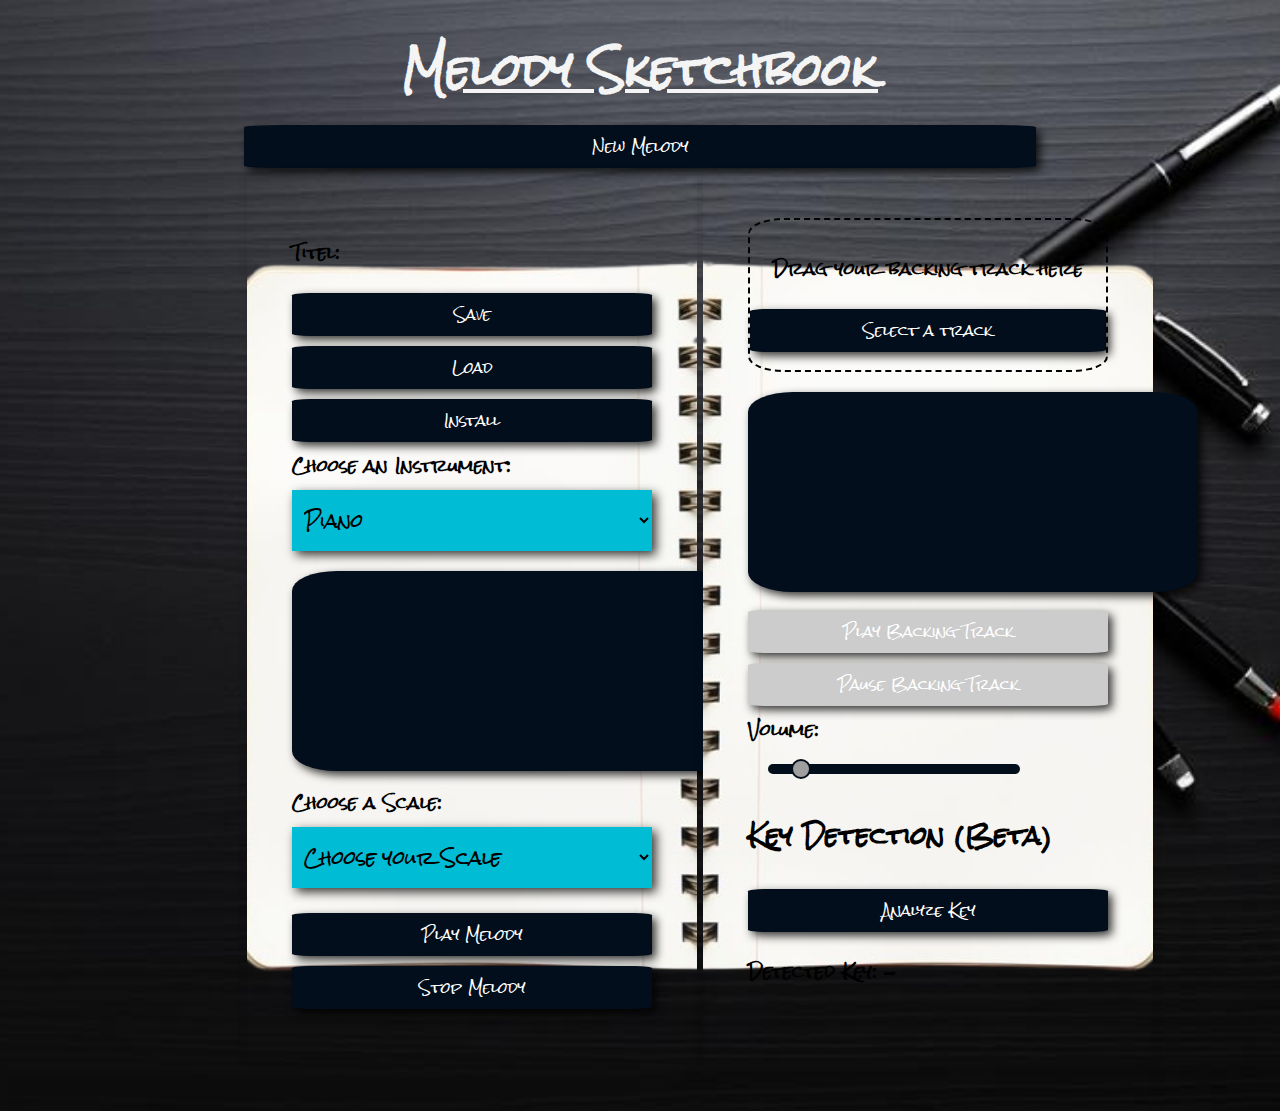
<file: index.html>
<!doctype html>

<html lang = "en" >
	<head>
		<link rel="manifest" href="manifest.json">
		<meta charset = "utf-8">
		<meta name="viewport" content="width=device-width, initial-scale=1">
		<title>Melody Sketchbook</title>
		<link href = "css/style.css" rel = "stylesheet">
		<link rel="shortcut icon" href="favicon.ico" type="image/x-icon">
		<meta name="mobile-web-app-capable" content="yes">
		<meta name="apple-mobile-web-app-status-bar-style" content="black">
		<meta name="apple-mobile-web-app-title" content="Sequenzer PWA">
		<meta name="description" content="A sample Sequenzer app">
		<link rel="apple-touch-icon" href="/images/icons/icon-152x152.png">
		<script src = "js/app.js" type = "module" defer></script>
		<link rel="preconnect" href="https://fonts.googleapis.com">
		<link rel="preconnect" href="https://fonts.gstatic.com" crossorigin>
		<link href="https://fonts.googleapis.com/css2?family=Rock+Salt&display=swap" rel="stylesheet">
	</head>

	<body>
		<div id = "wrapper">	
			<h1>Melody Sketchbook </h1>
			<button id="new-melody">New Melody</button>
			<div id = "gui">
				<div id="left-container">
					<div id="left-content">
						<div id = "titelinfo">
							<p id = "sample-titel">Titel:</p>
						</div>
						<div id = "db-btns">	
							<button id = "save">Save</button>
							<button id = "load">Load</button>
							<button class="add-button">Install </button>
						</div>
						<div id="instrument-select">
							<label for="instrument">Choose an Instrument:</label>
							<select id="instrument" name="instrument">
								<option value="piano">Piano</option>
								<option value="oscillator">Oszillator (Synthesizer)</option>
							</select>
						</div>
						<div> 
							<canvas width="450" height="200" id="draw-canvas"></canvas>
						</div>
						<div class="play-controls">
							<label for="scale-selection">Choose a Scale:</label>
							<select id="scale-selection"></select>
							<button id = "play-melody">Play Melody</button>
							<button id = "stop-melody">Stop Melody</button>
						</div>
					</div>
				</div>

				<div id="right-container">
					<div id="right-content">
						<div id="drop-area" class="drop-zone">
							<p id="drop-text">Drag your backing track here</p>
							<input type="file" id="fileInput" accept="audio/*" style="display: none;">
							<button id="select-file-button">Select a track</button>
						</div>
						<canvas id="frequency-visualization" width="450" height="200"></canvas>
						<div class="backtrack-controls">
							<button id="play-backtrack" disabled>Play Backing Track</button>
							<button id="stop-backtrack" disabled>Pause Backing Track</button>
							<button id="load-new-backtrack" style="display: none;">Load New Backing Track</button>
						</div>
						<div class="volume-slider">
							<label for="volume">Volume:</label>
							<input type="range" id="volume" min="0" max="1" step="0.01" value="0.1">
						</div>
						<div id="key-detection">
							<h2>Key Detection (Beta)</h2>
							<button id="analyze-btn">Analyze Key</button>
							<p id="key-output">Detected Key: -</p>
						</div>
					</div>
				</div>
			</div>	
		</div>	
	
		<!-- Abteilung Sample speichern - lesen	 -->
	
		<div id = "db-area" class = "area-passiv"></div>
		
	
	</body>
</html>
</file>
<file: css/style.css>
/* Allgemeines Layout */
body {
    font-family: "Rock Salt", cursive;
    font-weight: 600;
    font-style: normal;
    margin: 0;
    padding: 0;
    background-color: #f4f4f4;
    background-image: url(../images/bg_img.png);
    background-size: cover;
    background-position: center;
    background-repeat: no-repeat;

}


#wrapper {
    width: 65%;
    padding: 20px;
    box-sizing: border-box; /* Box-Sizing hinzufügen, um Padding zu berücksichtigen */
    align-items: center;
    margin: auto;
}

#gui {
    display: flex;
	flex-direction: row;
    justify-content: space-between;
    width: 100%; /* Volle Breite des Containers nutzen */
}

h1{
    margin: auto;
    text-align: center;
    margin-bottom: 0px;
    color: #f4f4f4;
    font-size: 42px;
    text-decoration: underline;
}

#left-container, #right-container {
	flex: 1;
    background-color: #ffffff00;
    box-sizing: border-box; /* Box-Sizing hinzufügen */
    box-shadow: 0 2px 10px rgba(0, 0, 0, 0.1);
    margin: 0 3px 0;
}

#left-content, #right-content {
    margin: auto;
    padding: 10%;
}

/* Weitere Stile für die Container */
#left-container h1 {
    font-size: 2rem;
    margin-bottom: 1rem;

}

#left-container{
    background-image: url(../images/bg_1.png);
    background-size: cover;
    background-position: center;
    background-repeat: no-repeat;
}

#right-container{
    background-image: url(../images/bg_2.png);
    background-size: cover;
    background-position: center;
    background-repeat: no-repeat;
}

#instrument-select select,
#scale-selection {
    width: 100%;
    padding: 8px;
    margin-bottom: 20px;
}

#draw-canvas,
#frequency-visualization {
    width: auto; /* Passt sich an die Breite des Containers an */
    height: auto; /* Beibehaltung des Seitenverhältnisses */
    box-shadow: 4px 4px 10px rgba(0, 0, 0, 0.794); /* Weicher Schatten */
}

#draw-canvas {
    cursor: url('../images/pen_cursor_white.png'), auto;
    background-color: #020e1c;
    border-radius: 10%;
}

#frequency-visualization{
    background-color: #020e1c;
    border-radius: 10%;
}

/* Rechter Container */

.drop-zone {
    display: flex;
    flex-direction: column;
    height: 150px;
    border: 2px dashed #030202;
    border-radius: 10%;
    text-align: center;
    display: flex;
    align-items: center;
    justify-content: center;
    font-size: 16px;
    color: #000000;
    margin-bottom: 20px;
}

button {
    padding: 5px;
    font-size: 14px;
    cursor: pointer;
    background-color: #020e1c;
    color: white;
    border: none;
    margin: 5px 0;
    width: 100%;
    border-radius: 5%;
    transition: background-color 0.3s ease;
    font-family: "Rock Salt", cursive;
    font-weight: 400;
    font-style: normal;
    box-shadow: 4px 4px 10px rgba(0, 0, 0, 0.794); /* Weicher Schatten */
}

button:disabled {
    background-color: #ccc;
    cursor: not-allowed;
}

button:hover:not(:disabled) {
    background-color: #0d374c; /* Helle Variante von #020e1c für Hover */
    transform: scale(1.02); /* Leichte Vergrößerung für den Hover-Effekt */
}

select {
    padding: 10px;
    font-size: 18px;
    cursor: pointer;
    background-color: #00bcd4;
    color: rgb(0, 0, 0);
    border: none;
    margin: 5px 0;
    width: 100%;
    transition: background-color 0.3s ease;
    font-family: "Rock Salt", cursive;
    font-weight: 400;
    font-style: normal;
    box-shadow: 4px 4px 10px rgba(0, 0, 0, 0.794); /* Weicher Schatten */
}

select:hover{
    background-color: #0097a7;
    transform: scale(1.02); /* Leichte Vergrößerung für den Hover-Effekt */
}

select option {
    background-color: #020e1c;  /* Hintergrundfarbe der Optionen */
    color: white;  /* Textfarbe der Optionen */
    font-size: 18px;  /* Schriftgröße der Optionen */
}

/* Styling der Optionen bei Hover */
select option:hover {
    background-color: #f9f9f9;  /* Dunklerer Hintergrund bei Hover */
    color: white;  /* Weißer Text bei Hover */
}

#volume {
    -webkit-appearance: none; /* Für Webkit-Browser wie Chrome und Safari */
    appearance: none; /* Für andere Browser */
    background: #020e1c; /* Hintergrundfarbe des Reglers */
    border-radius: 5px; /* Abgerundete Ecken */
    outline: none; /* Entfernt den Fokusrahmen */
    width: 70%;
    height: 10px;
    margin: 0 20px;
}

/* Styling für den Schieberegler (der "Knopf") */
#volume::-webkit-slider-thumb {
    -webkit-appearance: none;
    appearance: none;
    width: 20px;
    height: 20px;
    background: #9f9f9f; /* Farbe des "Knopfs" */
    border-radius: 50%; /* Runde Form */
    border: #020e1c solid 2px;
    cursor: pointer; /* Zeigt an, dass der Benutzer den Regler ziehen kann */
}

/* Styling für Firefox */
#volume::-moz-range-thumb {
    background: #4CAF50;
    border-radius: 50%;
    cursor: pointer;
}

/* Optional: Verändert den Schieberegler bei Hover */
#volume:hover {
    background: #212e3e ;
}

#volume::-webkit-slider-thumb:hover {
    background: #00bcd4; /* Farbe des "Knopfs" */
    border-radius: 50%; /* Runde Form */
    border: #020e1c solid 2px;
}

/* Anpassungen für responsive Layouts */
@media (max-width: 768px) {
    #gui {
        flex-direction: column; /* Stellt sicher, dass die Container untereinander angezeigt werden */
    }
    
    #left-container, #right-container {
        flex: none;  /* Verhindert, dass die Container den verfügbaren Platz teilen */
        width: 100%; /* Stellt sicher, dass sie die gesamte Breite einnehmen */
    }
}


/* CSS für die Lese - SpeicherMaske */
#db-area{
	font-family: Arial, Helvetica, sans-serif;
	text-align:left;
	padding:1rem;
	
	color:rgb(255, 255, 255);
}

/* save load Area  */

.area-aktiv {
    position: fixed; /* Stellt sicher, dass es über allem liegt */
    z-index: 100;
    top: 0;
    left: 0;
    width: 100vw;
    height: 100vh;
    background: rgba(2, 1, 35, 0.935); /* Halbtransparenter Hintergrund */
    display: flex;
    justify-content: center;
    align-items: center;
}
.area-passiv{
	height:0px;
	width:0px;

}

#db-area #innerwrap{
	max-width:100%;
	margin:auto;
}

#db-area #songtitel{
    width: 80%;
    font-size: 24px;
    padding: 5px 0;
    background-color: #fbffff;
    text-align: center;
}

#db-area button{
	margin-top:2rem;
	
	display:block;
	cursor:pointer;
}
#db-area .item{
    background-image: none;
	background-color: #d9e8f9;
    border-radius: 2px;
	margin-top:0.5rem;
	padding:0.5rem;
	/* max-width: 60%; */
	
}
#db-area .loader{
    width: 80%;
	display:inline-block;
	margin-left:2rem;
	margin-top:0.3rem;
	margin-bottom:0.3rem;
	}
#db-area .delete{
	width:80%;
	display:inline-block;
	padding:0;
	margin-left:2rem;
	margin-top:0.3rem;
	margin-bottom:0.3rem;
	}
#db-area .titel{
	display:inline-block;
	color:#020e1c;
	
	width:15rem;
	font-size: 1.4rem;
	}
		
#db-area #songtitel{
	width:100%;
	margin-top:2rem;
}

#db-area h2, #save-area h3{
	width:100%;
	text-align:center;
    text-decoration: underline;
}

#db-area p{
	width:100%;
	text-align:left;
}

#db-area #showsamples button{
    width: 80%;
}

#db-area #abbrechen{
    width: 100%;
}
</file>
